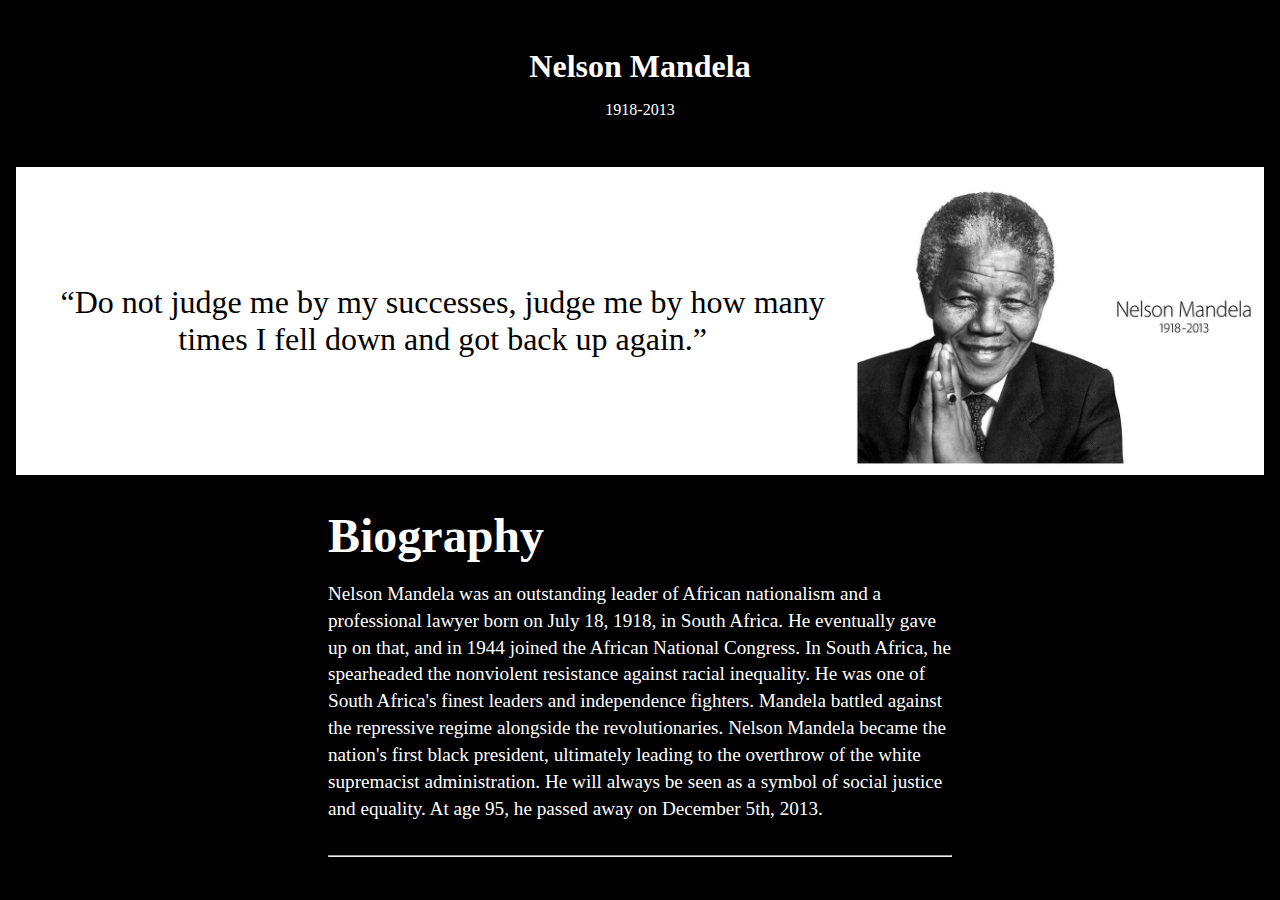
<file: tribute page/index.html>
<!DOCTYPE html>
<html lang="en">
<head>
    <meta charset="UTF-8">
    <meta http-equiv="X-UA-Compatible" content="IE=edge">
    <meta name="viewport" content="width=device-width, initial-scale=1.0">
    <title>Tribute Page</title>
    <link rel="stylesheet" href="style.css">
</head>
<body>
    <header class="header">
        <h1 class="title">Nelson Mandela</h1>
        <p class="description">1918-2013</p>
    </header>
    <section class="tribute">
        <blockquote>
            “Do not judge me by my successes, judge me by how many times I fell down and got back up again.”   
        </blockquote>
        <img src="nelson-mandela.jpg" alt="Nelson Mandela Image">
    </section> 
    <section class="bio">
        <h2>Biography</h2>
        <p>Nelson Mandela was an outstanding leader of African nationalism and a professional lawyer born on July 18, 1918, in South Africa. 
            He eventually gave up on that, and in 1944 joined the African National Congress. 
            In South Africa, he spearheaded the nonviolent resistance against racial inequality.
            He was one of South Africa's finest leaders and independence fighters. 
            Mandela battled against the repressive regime alongside the revolutionaries.
            Nelson Mandela became the nation's first black president, ultimately leading to the overthrow of the white supremacist administration.
            He will always be seen as a symbol of social justice and equality. 
            At age 95, he passed away on December 5th, 2013.</p>
            <hr>
    </section>  
</body>
</html>
</file>
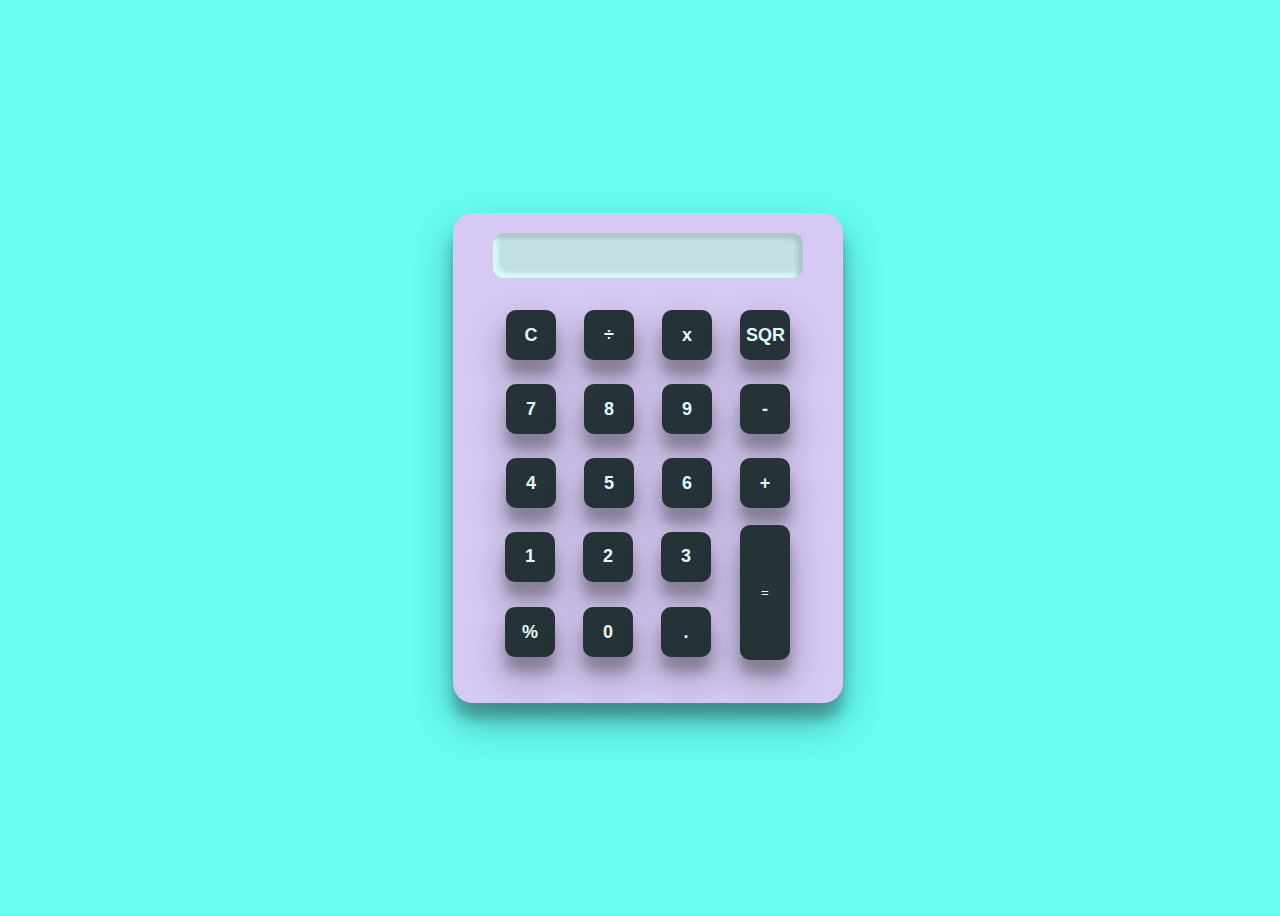
<file: calculator/calculator.html>
<!DOCTYPE html>
<html lang="en" >
<head>
  <meta charset="UTF-8">
  <title>Calculator</title>
  <meta charset="utf-8">
  <meta name="description" content="This is a simple javascript calculator built with HTML, CSS, and vanilla javascript.">
  <meta name="viewport" content="width=device-width, initial-scale=1">
  <link rel="stylesheet" href="style.css">

</head>
<body>
<div class="spacer"></div>
  <div id ="calc">
    <form>
      <input type="text" id="calc-display" disabled>
      <br>
      <input type="button" value="C" class="keys" onclick="toScreen('C')">
      <input type="button" value="÷" class="keys" onclick="toScreen('/')">
      <input type="button" value="x" class="keys" onclick="toScreen('*')">
      <input type="button" value="SQR" class="keys" onclick="sqr()">
      <br>

      <input type="button" value="7" class="keys" onclick="toScreen('7')">
      <input type="button" value="8" class="keys" onclick="toScreen('8')">
      <input type="button" value="9" class="keys" onclick="toScreen('9')">
      <input type="button" value="-" class="keys" onclick="toScreen('-')">
      <br>

      <input type="button" value="4" class="keys" onclick="toScreen('4')">
      <input type="button" value="5" class="keys" onclick="toScreen('5')">
      <input type="button" value="6" class="keys" onclick="toScreen('6')">
      <input type="button" value="+" class="keys" onclick="toScreen('+')">
      <br>

      <input type="button" value="1" class="keys key2" onclick="toScreen('1')">
      <input type="button" value="2" class="keys key2" onclick="toScreen('2')">
      <input type="button" value="3" class="keys key2" onclick="toScreen('3')">
      <input type="button" value="=" id="equals" class="set" onclick="answer()">
      <br>


      <input type="button" value="%" class="keys key3" class="bottom" onclick="toScreen('%')">
      <input type="button" value="0" class="keys key3" class="bottom" onclick="toScreen('0')">
      <input type="button" value="." class="keys key3" class="bottom" onclick="toScreen('.')">

    </form>
  </div>
  <div class="spacer"></div>
  <script  src="script.js"></script>

</body>
</html>
</file>
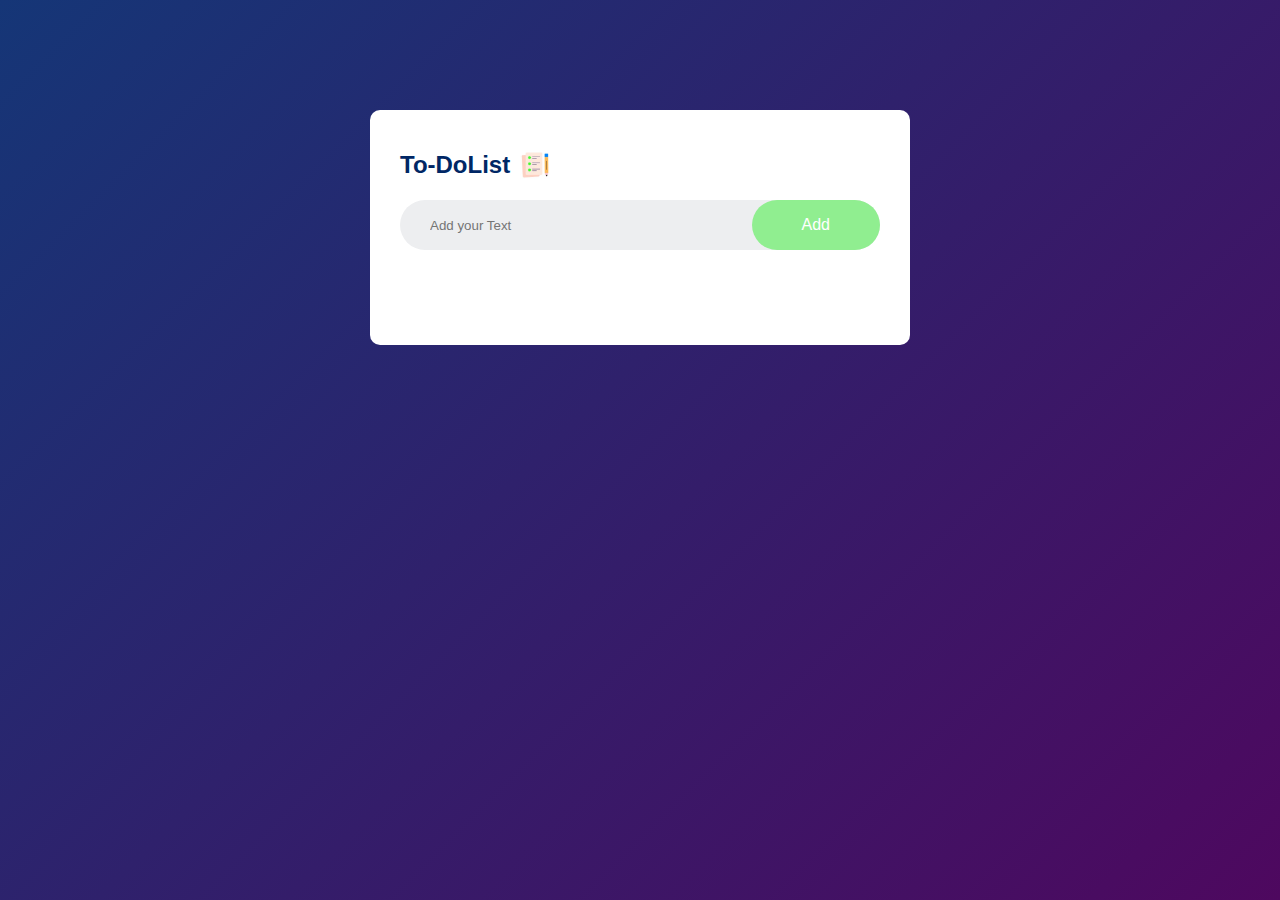
<file: to-do webapp/todolist.html>
<!DOCTYPE html>
<html>
<head>
    <meta name="viewport" content="width=device-width, initial-scale=1">
    <title>To-Do WebApp</title>
    <link rel="stylesheet" href="style.css">
</head>
<body>
<div class="container">
    <div class="todo-app">
        <h2>To-DoList <img src="note.jpg"></h2>
        <div class="row">
            <input type="text" id="input-box" placeholder="Add your Text">
            <button onclick="addTask()">Add</button>
        </div>
        <ul id="list-container">
            <!---<li class="checked">task 1</li>
            <li>task 2</li>
            <li>task 3</li>--->
        </ul>
    </div>
</div>
<script src="script.js"></script>
</body>
</html>
</file>
<file: tribute page/style.css>
*{
  margin:0px;
  padding:0px;
  box-sizing: border-box;  
}
body{
    font-family: Times,serif;
    color: white;
    background-color: black;
}
.container{
    max-width: 90rem;
    margin: 2rem auto;
    padding: 0px 2rem;
}
.header{
    padding:2rem;
    margin:1rem 0px;
    text-align: center;
}
.header > .title{
    margin-bottom: 1rem;
}
.tribute{
    display: grid;
    grid-template-columns: 2fr 1fr;
    max-width: 78rem;
    margin: 0px auto;
    background: white;
    color: black;
    align-items: center;
    padding: 0px 0px 0px 1rem;
}

.tribute blockquote{
    text-align: center;
    font-size: 2rem;
}
.tribute img{
    max-width: 100%;
}

.bio{
    margin:2rem auto;
    padding: 0px 0.5rem;
    max-width: 40rem;
}

.bio > h2{
    margin-bottom: 1rem;
    font-size: 3rem;
    line-height: 1.2;
}

.bio > p{
    font-size: 1.2rem;
    line-height: 1.4;
}

.bio > hr{
  margin-top: 2rem;  
}
</file>
<file: calculator/style.css>
body {
    background-color: #66fcf1;
    width: 100vw;
    height: 100vh;
    display: flex;
    justify-content: center;
    align-items: center;
    text-align: center;
  }
  
  /*===============================
   Calculator Structure 
   =============*/
  
  #calc {
    width: 350px;
    height: 450px;
    padding: 20px;
    border-radius: 20px;
    margin: 20px auto;
    background: #d6c9f2;
    box-shadow: rgba(0, 0, 0, 0.3) 0px 19px 38px,
      rgba(0, 0, 0, 0.22) 0px 15px 12px;
  }
  
  #calc-display {
    margin-bottom: 20px;
    background: #c2dfe3;
    box-shadow: inset -5px 5px 4px #abc4c8, inset 5px -5px 4px #d9fafe;
    height: 35px;
    width: 300px;
    padding: 5px;
    outline: none;
    border-radius: 10px;
    text-align: right;
    font-family: sans-serif;
    font-size: 14px;
    color: #1d282b;
    font-weight: bolder;
    font-size: 18px;
    border: none;
  }
  
  .keys {
    cursor: pointer;
    outline: none;
    color: #e0fbfc;
    background: #253237;
    width: 50px;
    height: 50px;
    margin: 12px;
    font-weight: bold;
    border: none;
    font-size: 18px;
    border-radius: 10px;
    box-shadow: rgba(0, 0, 0, 0.3) 0px 19px 38px,
    rgba(0, 0, 0, 0.22) 0px 15px 12px;
  }
  
  .key2 {
    position: relative;
    top: -30px;
    left: -8px;
  }
  .key3 {
    position: relative;
    top: -60px;
    left: -40px;
  }
  
  .keys:active {
    border: none;
    background: #253237;
    box-shadow: inset -8px 8px 16px #1d282b, inset 8px -8px 16px #2d3d43;
    color: #e0fbfc;
  }
  
  .bottom {
    position: relative;
    left: -2px;
  }
  
  #equals {
    cursor: pointer;
    outline: none;
    color: #000;
    width: 50px;
    height: 135px;
    border: none;
    margin-right: 10px;
    color: #e0fbfc;
    background: #253237;
    box-shadow: rgba(0, 0, 0, 0.3) 0px 19px 38px,
    rgba(0, 0, 0, 0.22) 0px 15px 12px;
    border-radius: 10px;
  }
  
  #equals:active {
    border: none;
    background: #253237;
    box-shadow: inset -8px 8px 16px #1d282b, inset 8px -8px 16px #2d3d43;
    color: #e0fbfc;
  }
  
  .set {
    position: relative;
    top: 5px;
    left: 5px;
  }
  
  div > h3 {
    color: #aaa;
    opacity: 0.56;
    font-family: sans-serif;
    letter-spacing: 3px;
    text-shadow: 1px 4px #111;
  }
  
  .spacer {
    padding: 50px;
  }
</file>
<file: to-do webapp/style.css>
*{
    margin:0;
    padding: 0;
    font-family: 'Poppins', sans-serif;
    box-sizing: border-box;
}
.container{
   width: 100%;
   min-height: 100vh;
   background: linear-gradient(135deg, #153677, #4e085f);
   padding: 10px;
}
.todo-app{
    width:100%;
    max-width: 540px;
    background: white;
    margin: 100px auto 20px;
    padding: 40px 30px 70px;
    border-radius:10px;
}
.todo-app h2{
    color:#002765;
    display: flex;
    align-items: center;
    margin-bottom: 20px;
}
.todo-app h2 img{
    width: 30px;
    margin-left: 10px;
}
.row{
    display:flex;
    align-items: center;
    justify-content: space-between;
    background: #edeef0;
    border-radius: 30px;
    padding-left: 20px;
    margin-bottom: 25px;
}
input{
  flex: 1;
  border: none;
  outline: none;
  background: transparent;
  padding: 10px;
  font-weight: 14px;
}
button{
    border:none;
    outline:none;
    padding:16px 50px;
    background: lightgreen;
    color: #fff;
    font-size: 16px;
    cursor: pointer;
    border-radius: 40px;
}
ul li{
  list-style:none;
  font-size:17px;
  padding: 12px 8px 12px 50px;
  user-select: none;
  cursor: pointer;
  position: relative;
}
ul li::before{
    content:'';
    position: absolute;
    height: 28px;
    width:28px;
    border-radius: 50%;
    background-image: url(circle.jpg);
    background-size: cover;
    background-position: center;
    top: 12px;
    left:8px;
}
ul li.checked{
    color:#555;
    text-decoration: line-through;
}
ul li.checked::before{
    background-image: url(right.jpg);
}
ul li span{
    position: absolute;
    right: 0;
    top: 5px;
    width: 40px;
    height:40px;
    font-size:22px;
    color:#555;
    line-height: 40px;
    text-align:center;
    border-radius: 50%;
}
ul li span:hover{
    background: #edeef0;
}
</file>
